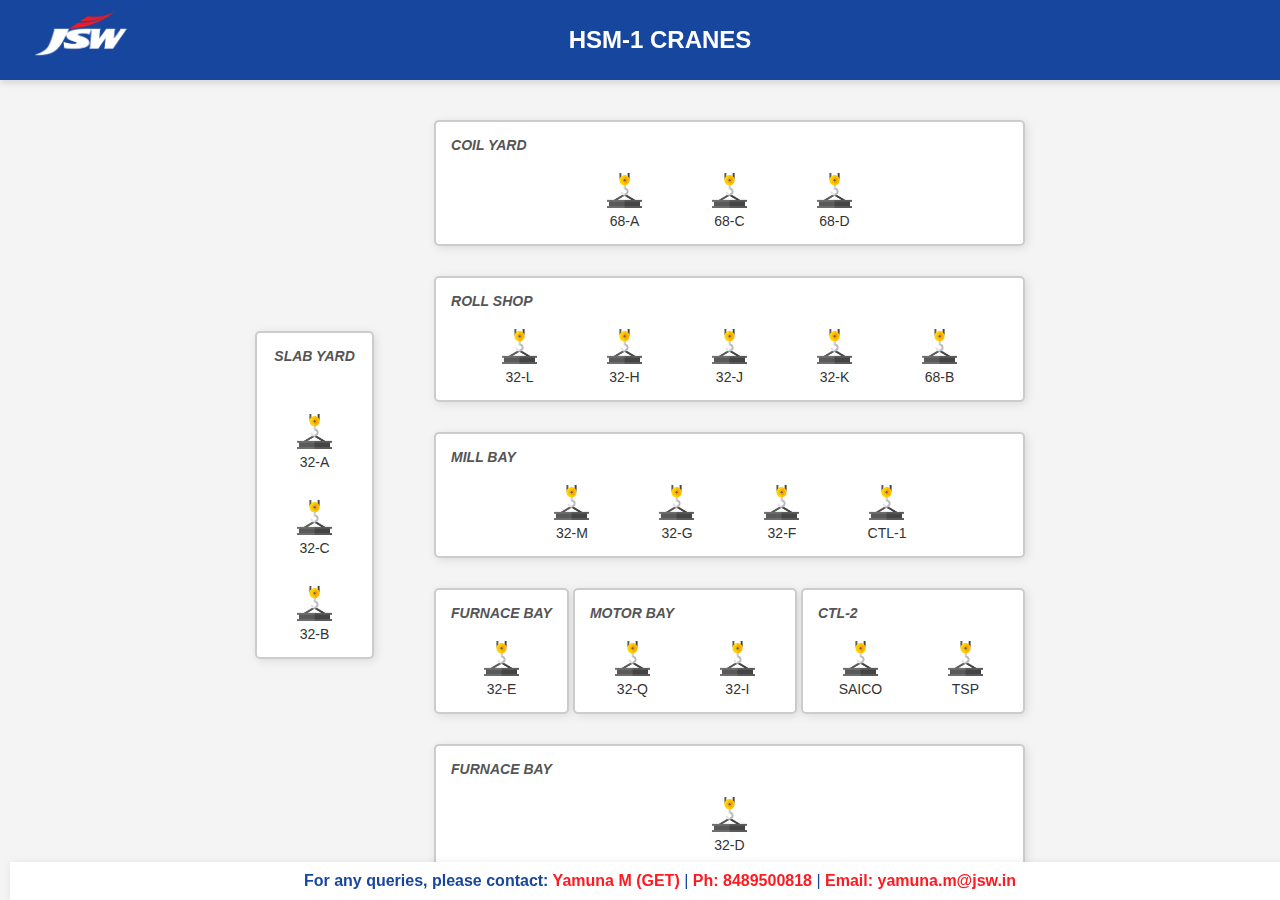
<file: index.html>
<!DOCTYPE html>
<html lang="en">

<head>
    <meta charset="UTF-8">
    <meta name="viewport" content="width=device-width, initial-scale=1.0">
    <title>SNAP2KNOW</title>
    <link rel="icon" type="image/x-icon" href="imgs\locate.png">
    <link rel="stylesheet" href="styles.css">
</head>

<body>
    <div class="navbar">
        <img src="imgs/logo.png" alt="Logo">
        <h1>HSM-1 CRANES</h1>
    </div>

    <div id="container">
        <!----------------------------------------------SLAB YARD CRANES------------------------------------------------------------------------------->
      <div id="vertical-column" class="box">
            <div class="row-text">SLAB YARD</div>
            <div class="pointer-container">
                <img class="pointer" src="imgs\crane.png" data-url="32-A.html">
                <div class="pointer-label">32-A</div>
            </div>

            <div class="pointer-container">
                <img class="pointer" src="imgs\crane.png" data-url="32-C.html">
                <div class="pointer-label">32-C</div>
            </div>
            <div class="pointer-container">
                <img class="pointer" src="imgs\crane.png" data-url="32-B.html">
                <div class="pointer-label">32-B</div>
            </div>
        </div>

        <!----------------------------------------------COIL YARD CRANES------------------------------------------------------------------------------->
        <div id="main-content">
            <div class="box">
                <div class="row-text">COIL YARD</div>
                <div class="row">
                    <div class="pointer-container">
                        <img class="pointer" src="imgs\crane.png" data-url="location1.html">
                        <div class="pointer-label">68-A</div>
                    </div>
                    <div class="pointer-container">
                        <img class="pointer" src="imgs\crane.png" data-url="location2.html">
                        <div class="pointer-label">68-C</div>
                    </div>
                    <div class="pointer-container">
                        <img class="pointer" src="imgs\crane.png" data-url="location2.html">
                        <div class="pointer-label">68-D</div>
                    </div>
                </div>
            </div>
            <!----------------------------------------------ROLL SHOP CRANES------------------------------------------------------------------------------->
            <div class="box">
                <div class="row-text">ROLL SHOP</div>
                <div class="row">
                    <div class="pointer-container">
                        <img class="pointer" src="imgs\crane.png" data-url="location3.html">
                        <div class="pointer-label">32-L</div>
                    </div>
                    <div class="pointer-container">
                        <img class="pointer" src="imgs\crane.png" data-url="location2.html">
                        <div class="pointer-label">32-H</div>
                    </div>
                    <div class="pointer-container">
                        <img class="pointer" src="imgs\crane.png" data-url="location2.html">
                        <div class="pointer-label">32-J</div>
                    </div>
                    <div class="pointer-container">
                        <img class="pointer" src="imgs\crane.png" data-url="location4.html">
                        <div class="pointer-label">32-K</div>
                    </div>
                    <div class="pointer-container">
                        <img class="pointer" src="imgs\crane.png" data-url="location4.html">
                        <div class="pointer-label">68-B</div>
                    </div>
                </div>
            </div>
            <!----------------------------------------------MILL BAY CRANES------------------------------------------------------------------------------->
            <div class="box">
                <div class="row-text">MILL BAY</div>
                <div class="row">
                    <div class="pointer-container">
                        <img class="pointer" src="imgs\crane.png" data-url="location3.html">
                        <div class="pointer-label">32-M</div>
                    </div>
                    <div class="pointer-container">
                        <img class="pointer" src="imgs\crane.png" data-url="location2.html">
                        <div class="pointer-label">32-G</div>
                    </div>
                    <div class="pointer-container">
                        <img class="pointer" src="imgs\crane.png" data-url="location2.html">
                        <div class="pointer-label">32-F</div>
                    </div>
                    <div class="pointer-container">
                        <img class="pointer" src="imgs\crane.png" data-url="location4.html">
                        <div class="pointer-label">CTL-1</div>
                    </div>
                </div>
            </div>
            <!----------------------------------------------FURNANCE BAY CRANES------------------------------------------------------------------------------->
            <div class="flex-container">

                <div class="box">
                    <div class="row-text">FURNACE BAY</div>
                    <div class="row">
                        <div class="pointer-container">
                            <img class="pointer" src="imgs\crane.png" data-url="location3.html">
                            <div class="pointer-label">32-E</div>
                        </div>
                    </div>
                </div>
                <!----------------------------------------------MOTOR BAY CRANES------------------------------------------------------------------------------->
                <div class="box">
                    <div class="row-text">MOTOR BAY</div>
                    <div class="row">
                        <div class="pointer-container">
                            <img class="pointer" src="imgs\crane.png" data-url="location5.html">
                            <div class="pointer-label">32-Q</div>
                        </div>
                        <div class="pointer-container">
                            <img class="pointer" src="imgs\crane.png" data-url="location6.html">
                            <div class="pointer-label">32-I</div>
                        </div>
                    </div>
                </div>
                <!----------------------------------------------CTL-2 CRANES------------------------------------------------------------------------------->
                <div class="box">
                    <div class="row-text">CTL-2</div>
                    <div class="row">
                        <div class="pointer-container">
                            <img class="pointer" src="imgs\crane.png" data-url="location5.html">
                            <div class="pointer-label">SAICO</div>
                        </div>
                        <div class="pointer-container">
                            <img class="pointer" src="imgs\crane.png" data-url="location6.html">
                            <div class="pointer-label">TSP</div>
                        </div>
                    </div>
                </div>
            </div>



            <!----------------------------------------------FURNANCE BAY CRANES------------------------------------------------------------------------------->
            <div class="box">
                <div class="row-text">FURNACE BAY</div>
                <div class="row">
                    <div class="pointer-container">
                        <img class="pointer" src="imgs\crane.png" data-url="location5.html">
                        <div class="pointer-label">32-D</div>
                    </div>
                </div>
            </div>
        </div>
    </div>

    <!--------------------------------------------FOOTER----------------------->
    <div class="footer">
        <strong>For any queries, please contact: </strong>
        <a href="#" class="contact-link">Yamuna M (GET)</a> | 
        <a href="tel:8489500818" class="contact-link">Ph: 8489500818</a> | 
        <a href="mailto:yamuna.m@jsw.in" class="contact-link">Email: yamuna.m@jsw.in</a>
    </div>

    <script>
        document.querySelectorAll('.pointer').forEach(pointer => {
            pointer.addEventListener('click', function () {
                window.location.href = this.getAttribute('data-url');
            });
        });
    </script>
</body>

</html>
</file>
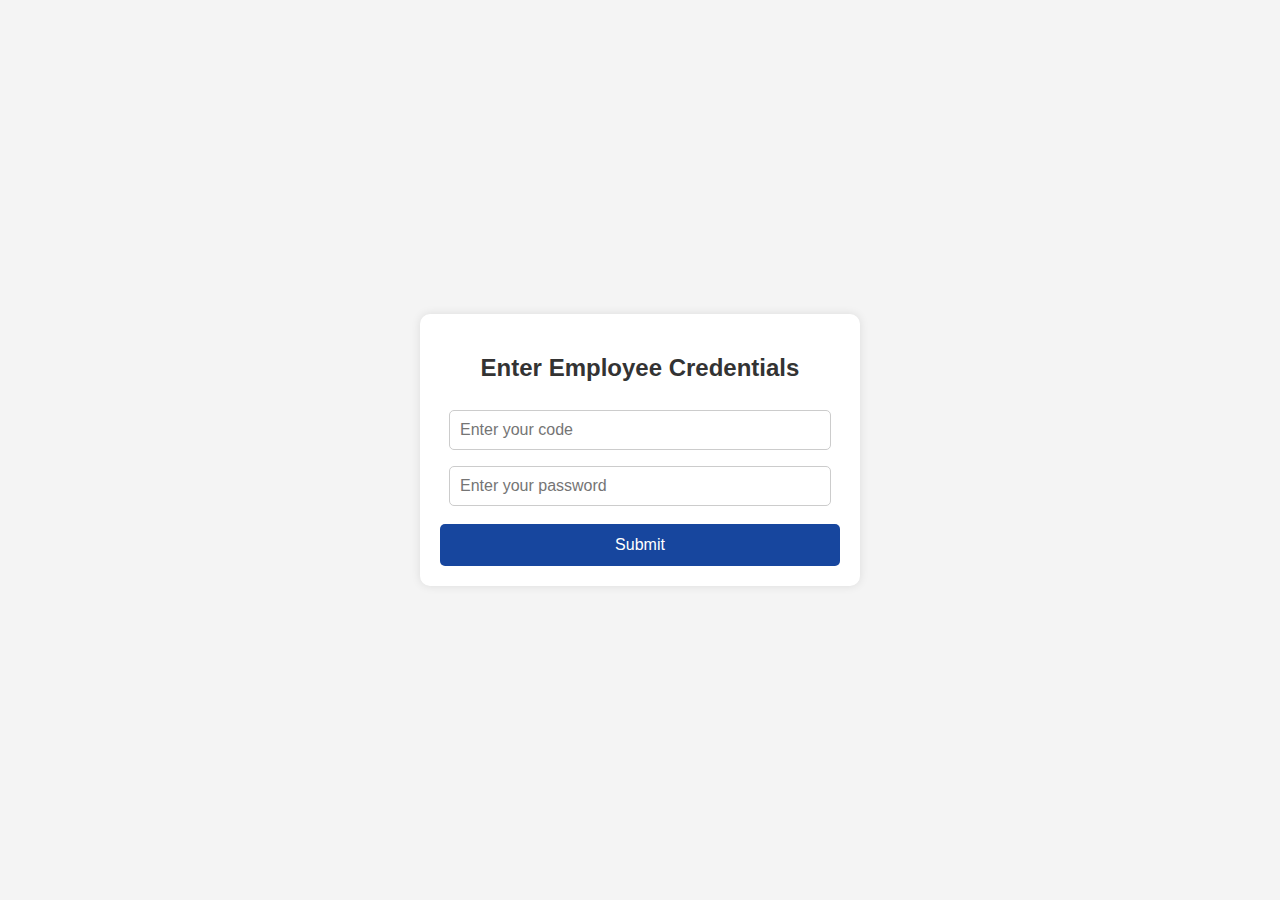
<file: 32-A.html>
<!DOCTYPE html>
<html lang="en">
<head>
    <meta charset="UTF-8">
    <meta name="viewport" content="width=device-width, initial-scale=1.0">
    <title>32-A Crane</title>
    <link rel="icon" type="image/x-icon" href="imgs\crane.png">
    <style>
    
    body {
      font-family: Arial, sans-serif;
      background-color: #f4f4f4;
      display: flex;
      justify-content: center;
      align-items: center;
      min-height: 100vh;
      margin: 0;
      padding: 10px;
      box-sizing: border-box;
      position: relative;
  }

  .menu {
      position: absolute;
      top: 20px;
      right: 20px;
  }

  .menu-button {
      background: #17469e;
      color: white;
      padding: 10px 15px;
      border: none;
      border-radius: 5px;
      cursor: pointer;
  }

  .menu-options {
      display: none;
      position: absolute;
      top: 40px;
      right: 0;
      background: white;
      box-shadow: 0px 0px 10px rgba(0, 0, 0, 0.1);
      border-radius: 5px;
      width: 150px;
  }

  .menu-options a {
      display: block;
      padding: 10px;
      text-decoration: none;
      color: #333;
  }

  .menu-options a:hover {
      background: #f4f4f4;
  }
   /* Login Form */
   .login-container {
            background: white;
            padding: 30px;
            box-shadow: 0px 4px 10px rgba(0, 0, 0, 0.1);
            border-radius: 10px;
            text-align: center;
            max-width: 350px;
            width: 100%;
        }

        .login-container h2 {
            margin-bottom: 20px;
            color: #333;
        }

        .login-container {
    text-align: center;
    background: white;
    padding: 20px;
    box-shadow: 0px 0px 10px rgba(0, 0, 0, 0.1);
    border-radius: 10px;
    width: 100%;
    max-width: 400px;
    margin: auto;
    display: flex;
    flex-direction: column;
    align-items: center;
}

.login-container input {
    width: 90%;
    padding: 10px;
    margin: 8px 0;
    border: 1px solid #ccc;
    border-radius: 5px;
    font-size: 16px;
    transition: 0.3s;
}

        .login-container input:focus {
            border-color: #17469e;
            outline: none;
        }

        .login-container button {
            width: 100%;
            background: #17469e;
            color: white;
            padding: 12px;
            border: none;
            border-radius: 5px;
            font-size: 16px;
            cursor: pointer;
            margin-top: 10px;
            transition: 0.3s;
        }

        .login-container button:hover {
            background: #0056b3;
        }


  .container {
      width: 100%;
      max-width: 500px;
      background: white;
      padding: 20px;
      box-shadow: 0px 0px 10px rgba(0, 0, 0, 0.1);
      border-radius: 5px;
      text-align: center;
  }

  h1 {
      color: #333;
      font-size: 24px;
  }

  .details {
      text-align: left;
      margin-top: 20px;
  }

  .details p {
      margin: 5px 0;
      font-size: 16px;
  }

  .critical {
      color: red;
      font-weight: bold;
  }

  .maintenance {
      margin-top: 20px;
      padding: 10px;
      background: #e9ecef;
      border-radius: 5px;
  }

  .maintenance h2 {
      font-size: 18px;
      margin-bottom: 10px;
  }

  .maintenance ul {
      list-style-type: none;
      padding: 0;
  }

  .maintenance li {
      background: white;
      padding: 8px;
      margin: 5px 0;
      border-radius: 5px;
      box-shadow: 0px 0px 5px rgba(0, 0, 0, 0.1);
  }

  .button-container {
      margin-top: 20px;
      display: flex;
      justify-content: space-between;
      gap: 10px;
  }

  .button-container button {
      flex: 1;
      padding: 10px;
      background: #17469e;
      color: white;
      border: none;
      border-radius: 5px;
      cursor: pointer;
      font-size: 14px;
      text-align: center;
  }

  .button-container button:hover {
      background: #0056b3;
  }

  /* Report selection modal */
  .modal {
      display: none;
      position: fixed;
      top: 0;
      left: 0;
      width: 100%;
      height: 100%;
      background: rgba(0, 0, 0, 0.5);
      justify-content: center;
      align-items: center;
  }

  .modal-content {
      background: white;
      padding: 20px;
      border-radius: 5px;
      text-align: center;
      width: 300px;
  }

  .modal-content button {
      margin: 5px;
      padding: 10px;
      width: 100%;
      background: #17469e;
      color: white;
      border: none;
      border-radius: 5px;
      cursor: pointer;
  }

  .modal-content button:hover {
      background: #0056b3;
  }

  @media (max-width: 600px) {
      .container {
          padding: 15px;
      }

      h1 {
          font-size: 20px;
      }

      .details p {
          font-size: 14px;
      }

      .button-container {
          flex-direction: column;
      }
  }

</style>
<script>
  function toggleMenu() {
      var menu = document.getElementById("menu-options");
      menu.style.display = menu.style.display === "block" ? "none" : "block";
  }

  function openFilteredReport(crane) {
      const baseUrl = "https://jsw-my.sharepoint.com/:x:/g/personal/cmd_conference_jsw_in/EYHj0ccEXFxKoFGNojFk3nUB55T8P7hW3jX4chH4xN0Zrg?e=aIOCST";
    
      const filterParam = encodeURIComponent(crane);
      const excelReportURL = `${baseUrl}&filter=${filterParam}`;
      window.open(excelReportURL, "_blank");
  }
</script>
<script>
    function verifyCode() {
        var credentials = {
            "1100750": "1406",
            "1406": "1406"
        };

        var userCode = document.getElementById("employeeCode").value;
        var userPassword = document.getElementById("employeePassword").value;

        if (credentials[userCode] && credentials[userCode] === userPassword) {
            document.getElementById("verification").style.display = "none";
            document.getElementById("content").style.display = "block";
        } else {
            alert("Invalid Code or Password! Access Denied.");
        }
    }
</script>
</head>
<body>

<!-- Login Form -->
<div id="verification" class="login-container">
    <h2>Enter Employee Credentials</h2>
    <input type="text" id="employeeCode" placeholder="Enter your code" required>
    <input type="password" id="employeePassword" placeholder="Enter your password" required>
    <button onclick="verifyCode()">Submit</button>
</div>
    </div>

    <!-- Protected Content (Hidden by Default) -->
    <div id="content" style="display: none;">
        <div class="menu">
            <button class="menu-button" onclick="toggleMenu()">☰</button>
            <div class="menu-options" id="menu-options">
                <a href="index.html">HSM-1</a>
                <a href="#">BF-1</a>
                <a href="#">BF-2</a>
                <a href="#">BF-3</a>
                <a href="#">BF-4</a>
                <a href="#">COREX-1</a>
                <a href="#">COREX-2</a>
                <a href="#">LRS</a>
                <a href="#">SP-2</a>
                <a href="#">PP-1</a>
            </div>
        </div>
        <div class="container">
            <h1>32-A CRANE</h1>
            <div class="details">
                <p><strong>Plant:</strong> HSM-1</p>
                <p><strong>Location:</strong> SLAB YARD</p>
                <p><strong>Capacity:</strong> 100T</p>
                <p><strong>Type:</strong> <span class="critical">CRITICAL</span></p>
                <p><strong>Motor Make:</strong> SIEMENS</p>
                <p><strong>Motor Type:</strong> SQUIRREL CAGE</p>
                <p><strong>Drive Make:</strong> SIEMENS</p>
                <p><strong>Motion:</strong> MH, AH, CT, LT1, LT2</p>
            </div>
            <div class="maintenance">
                <h2>Maintenance History</h2>
                <ul>
                    <li>Last Maintenance: 03 March 2025 </li>
                    <li>Previous Maintenance: 18 Feb 2025</li>
                    <li>Next Scheduled: None</li>
                </ul>
            </div>
            <div class="button-container">
                <button onclick="window.open('Electrical/32-A.pdf', '_blank')">Electrical Diagram</button>
                <button onclick="window.open('Checklist.html', '_blank')">Checklist</button>
                <button onclick="showReportOptions()">Report</button>
            </div>
        </div>
        <div class="modal" id="reportModal">
            <div class="modal-content">
                <h2>Select Report Type</h2>
                <button onclick="openReport('BDreport')">BD Report</button>
                <button onclick="openReport('onedrive')">Onedrive Report</button>
                <button onclick="closeModal()">Cancel</button>
            </div>
        </div>
    
        <script>
            function showReportOptions() {
                document.getElementById("reportModal").style.display = "flex";
            }
    
            function closeModal() {
                document.getElementById("reportModal").style.display = "none";
            }
    
            function openReport(type) {
                let craneID = "32-A";  
                let oneDriveLinks = {
                    "BDreport": "https://jsw-my.sharepoint.com/:x:/g/personal/yamuna_m_jsw_in/EeWzk7_q_zZKrcmtGiAcWv4BbLcuZkLKFppJOSc7HAwFnA?e=UkVy99",
                    "onedrive": "https://jsw-my.sharepoint.com/shared?id=%2Fpersonal%2Fcmd%5Fconference%5Fjsw%5Fin%2FDocuments%2FEOT%20CRANES%20REPORTS&listurl=%2Fpersonal%2Fcmd%5Fconference%5Fjsw%5Fin%2FDocuments"
                };
    
                let url = oneDriveLinks[type];
                if (url) {
                    window.open(url, "_blank");
                } else {
                    alert("Report not available.");
                }
    
                closeModal();
            }
        </script>
    
    </div>

    
</body>
</html>
</file>
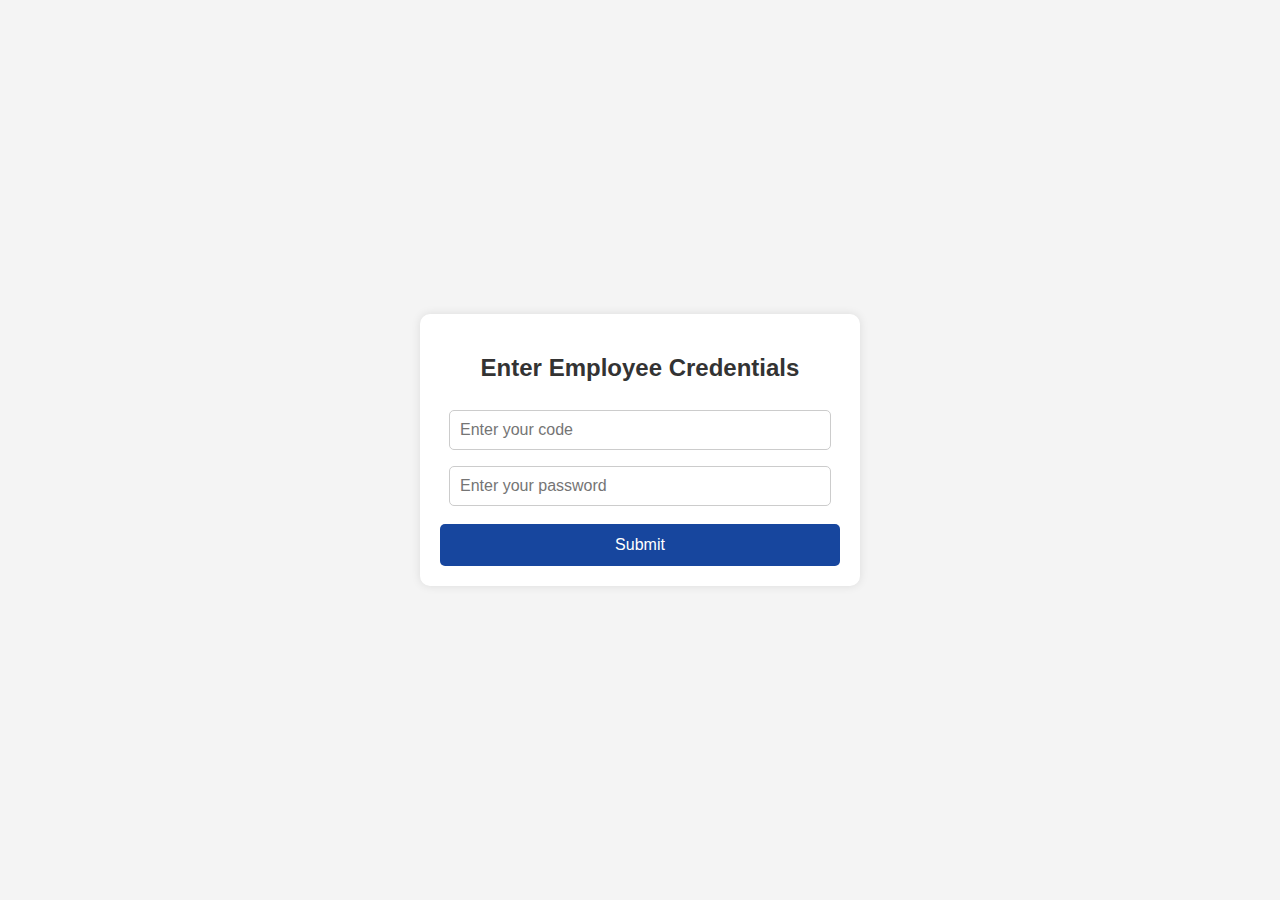
<file: 32-B.html>
<!DOCTYPE html>
<html lang="en">
<head>
    <meta charset="UTF-8">
    <meta name="viewport" content="width=device-width, initial-scale=1.0">
    <title>32-B Crane</title>
    <link rel="icon" type="image/x-icon" href="imgs\crane.png">
    <style>
    
    body {
      font-family: Arial, sans-serif;
      background-color: #f4f4f4;
      display: flex;
      justify-content: center;
      align-items: center;
      min-height: 100vh;
      margin: 0;
      padding: 10px;
      box-sizing: border-box;
      position: relative;
  }

  .menu {
      position: absolute;
      top: 20px;
      right: 20px;
  }

  .menu-button {
      background: #17469e;
      color: white;
      padding: 10px 15px;
      border: none;
      border-radius: 5px;
      cursor: pointer;
  }

  .menu-options {
      display: none;
      position: absolute;
      top: 40px;
      right: 0;
      background: white;
      box-shadow: 0px 0px 10px rgba(0, 0, 0, 0.1);
      border-radius: 5px;
      width: 150px;
  }

  .menu-options a {
      display: block;
      padding: 10px;
      text-decoration: none;
      color: #333;
  }

  .menu-options a:hover {
      background: #f4f4f4;
  }
   /* Login Form */
   .login-container {
            background: white;
            padding: 30px;
            box-shadow: 0px 4px 10px rgba(0, 0, 0, 0.1);
            border-radius: 10px;
            text-align: center;
            max-width: 350px;
            width: 100%;
        }

        .login-container h2 {
            margin-bottom: 20px;
            color: #333;
        }

        .login-container {
    text-align: center;
    background: white;
    padding: 20px;
    box-shadow: 0px 0px 10px rgba(0, 0, 0, 0.1);
    border-radius: 10px;
    width: 100%;
    max-width: 400px;
    margin: auto;
    display: flex;
    flex-direction: column;
    align-items: center;
}

.login-container input {
    width: 90%;
    padding: 10px;
    margin: 8px 0;
    border: 1px solid #ccc;
    border-radius: 5px;
    font-size: 16px;
    transition: 0.3s;
}

        .login-container input:focus {
            border-color: #17469e;
            outline: none;
        }

        .login-container button {
            width: 100%;
            background: #17469e;
            color: white;
            padding: 12px;
            border: none;
            border-radius: 5px;
            font-size: 16px;
            cursor: pointer;
            margin-top: 10px;
            transition: 0.3s;
        }

        .login-container button:hover {
            background: #0056b3;
        }


  .container {
      width: 100%;
      max-width: 500px;
      background: white;
      padding: 20px;
      box-shadow: 0px 0px 10px rgba(0, 0, 0, 0.1);
      border-radius: 5px;
      text-align: center;
  }

  h1 {
      color: #333;
      font-size: 24px;
  }

  .details {
      text-align: left;
      margin-top: 20px;
  }

  .details p {
      margin: 5px 0;
      font-size: 16px;
  }

  .critical {
      color: red;
      font-weight: bold;
  }

  .maintenance {
      margin-top: 20px;
      padding: 10px;
      background: #e9ecef;
      border-radius: 5px;
  }

  .maintenance h2 {
      font-size: 18px;
      margin-bottom: 10px;
  }

  .maintenance ul {
      list-style-type: none;
      padding: 0;
  }

  .maintenance li {
      background: white;
      padding: 8px;
      margin: 5px 0;
      border-radius: 5px;
      box-shadow: 0px 0px 5px rgba(0, 0, 0, 0.1);
  }

  .button-container {
      margin-top: 20px;
      display: flex;
      justify-content: space-between;
      gap: 10px;
  }

  .button-container button {
      flex: 1;
      padding: 10px;
      background: #17469e;
      color: white;
      border: none;
      border-radius: 5px;
      cursor: pointer;
      font-size: 14px;
      text-align: center;
  }

  .button-container button:hover {
      background: #0056b3;
  }

  /* Report selection modal */
  .modal {
      display: none;
      position: fixed;
      top: 0;
      left: 0;
      width: 100%;
      height: 100%;
      background: rgba(0, 0, 0, 0.5);
      justify-content: center;
      align-items: center;
  }

  .modal-content {
      background: white;
      padding: 20px;
      border-radius: 5px;
      text-align: center;
      width: 300px;
  }

  .modal-content button {
      margin: 5px;
      padding: 10px;
      width: 100%;
      background: #17469e;
      color: white;
      border: none;
      border-radius: 5px;
      cursor: pointer;
  }

  .modal-content button:hover {
      background: #0056b3;
  }

  @media (max-width: 600px) {
      .container {
          padding: 15px;
      }

      h1 {
          font-size: 20px;
      }

      .details p {
          font-size: 14px;
      }

      .button-container {
          flex-direction: column;
      }
  }

</style>
<script>
  function toggleMenu() {
      var menu = document.getElementById("menu-options");
      menu.style.display = menu.style.display === "block" ? "none" : "block";
  }

  function openFilteredReport(crane) {
      const baseUrl = "https://jsw-my.sharepoint.com/:x:/g/personal/cmd_conference_jsw_in/EYHj0ccEXFxKoFGNojFk3nUB55T8P7hW3jX4chH4xN0Zrg?e=aIOCST";
    
      const filterParam = encodeURIComponent(crane);
      const excelReportURL = `${baseUrl}&filter=${filterParam}`;
      window.open(excelReportURL, "_blank");
  }
</script>
<script>
    function verifyCode() {
        var credentials = {
            "1100750": "1406",
            "1406": "1406"
        };

        var userCode = document.getElementById("employeeCode").value;
        var userPassword = document.getElementById("employeePassword").value;

        if (credentials[userCode] && credentials[userCode] === userPassword) {
            document.getElementById("verification").style.display = "none";
            document.getElementById("content").style.display = "block";
        } else {
            alert("Invalid Code or Password! Access Denied.");
        }
    }
</script>
</head>
<body>

<!-- Login Form -->
<div id="verification" class="login-container">
    <h2>Enter Employee Credentials</h2>
    <input type="text" id="employeeCode" placeholder="Enter your code" required>
    <input type="password" id="employeePassword" placeholder="Enter your password" required>
    <button onclick="verifyCode()">Submit</button>
</div>
    </div>

    <!-- Protected Content (Hidden by Default) -->
    <div id="content" style="display: none;">
        <div class="menu">
            <button class="menu-button" onclick="toggleMenu()">☰</button>
            <div class="menu-options" id="menu-options">
                <a href="index.html">HSM-1</a>
                <a href="#">BF-1</a>
                <a href="#">BF-2</a>
                <a href="#">BF-3</a>
                <a href="#">BF-4</a>
                <a href="#">COREX-1</a>
                <a href="#">COREX-2</a>
                <a href="#">LRS</a>
                <a href="#">SP-2</a>
                <a href="#">PP-1</a>
            </div>
        </div>
        <h1>32-B CRANE</h1>
        <div class="details">
            <p><strong>Plant:</strong> HSM-1</p>
            <p><strong>Location:</strong> SLAB YARD</p>
            <p><strong>Capacity:</strong> 100T</p>
            <p><strong>Type:</strong> <span class="critical">CRITICAL</span></p>
            <p><strong>Motor Make:</strong> SIEMENS</p>
            <p><strong>Motor Type:</strong> SQUIRREL CAGE</p>
            <p><strong>Drive Make:</strong> SIEMENS</p>
            <p><strong>Motion:</strong> MH, AH, CT, LT1, LT1, LT2, LT2</p>
        </div>
        <div class="maintenance">
            <h2>Maintenance History</h2>
            <ul>
                <li>Last Maintenance: 01 March 2025</li>
                <li>Previous Maintenance: 08 Feb 2025</li>
                <li>Next Scheduled: None</li>
            </ul>
            </div>
            <div class="button-container">
                <button onclick="window.open('Electrical/32-B.pdf', '_blank')">Electrical Diagram</button>
                <button onclick="window.open('Checklist.html', '_blank')">Checklist</button>
                <button onclick="showReportOptions()">Report</button>
            </div>
        </div>
        <div class="modal" id="reportModal">
            <div class="modal-content">
                <h2>Select Report Type</h2>
                <button onclick="openReport('BDreport')">BD Report</button>
                <button onclick="openReport('onedrive')">Onedrive Report</button>
                <button onclick="closeModal()">Cancel</button>
            </div>
        </div>
    
        <script>
            function showReportOptions() {
                document.getElementById("reportModal").style.display = "flex";
            }
    
            function closeModal() {
                document.getElementById("reportModal").style.display = "none";
            }
    
            function openReport(type) {
                let craneID = "32-B";  
                let oneDriveLinks = {
                    "BDreport": "https://jsw-my.sharepoint.com/:x:/g/personal/yamuna_m_jsw_in/EeWzk7_q_zZKrcmtGiAcWv4BbLcuZkLKFppJOSc7HAwFnA?e=UkVy99",
                    "onedrive": "https://jsw-my.sharepoint.com/shared?id=%2Fpersonal%2Fcmd%5Fconference%5Fjsw%5Fin%2FDocuments%2FEOT%20CRANES%20REPORTS&listurl=%2Fpersonal%2Fcmd%5Fconference%5Fjsw%5Fin%2FDocuments"
                };
    
                let url = oneDriveLinks[type];
                if (url) {
                    window.open(url, "_blank");
                } else {
                    alert("Report not available.");
                }
    
                closeModal();
            }
        </script>
    
    </div>

    
</body>
</html>
</file>
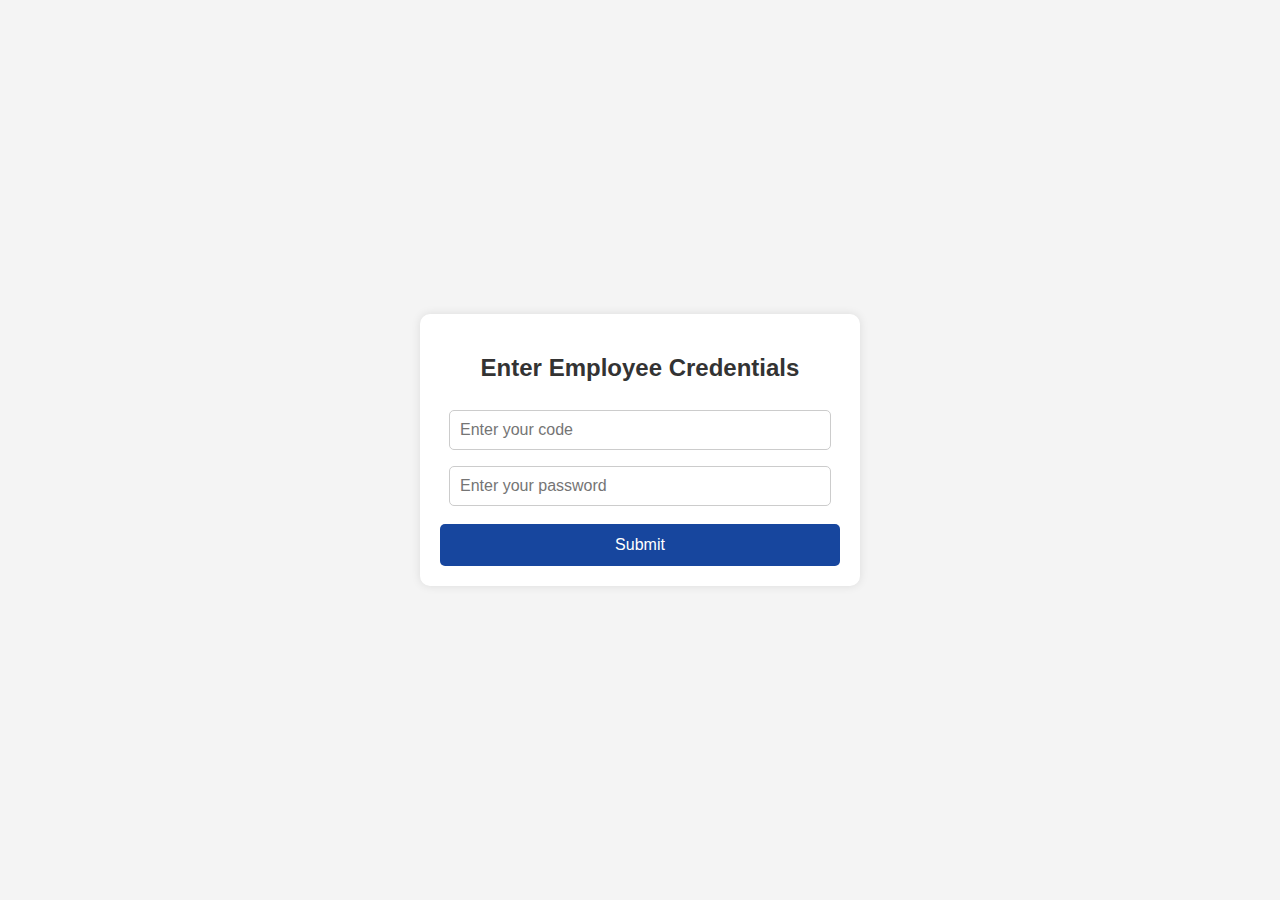
<file: 32-C.html>
<!DOCTYPE html>
<html lang="en">
<head>
    <meta charset="UTF-8">
    <meta name="viewport" content="width=device-width, initial-scale=1.0">
    <title>32C Crane</title>
    <link rel="icon" type="image/x-icon" href="imgs\crane.png">
    <style>
    
    body {
      font-family: Arial, sans-serif;
      background-color: #f4f4f4;
      display: flex;
      justify-content: center;
      align-items: center;
      min-height: 100vh;
      margin: 0;
      padding: 10px;
      box-sizing: border-box;
      position: relative;
  }

  .menu {
      position: absolute;
      top: 20px;
      right: 20px;
  }

  .menu-button {
      background: #17469e;
      color: white;
      padding: 10px 15px;
      border: none;
      border-radius: 5px;
      cursor: pointer;
  }

  .menu-options {
      display: none;
      position: absolute;
      top: 40px;
      right: 0;
      background: white;
      box-shadow: 0px 0px 10px rgba(0, 0, 0, 0.1);
      border-radius: 5px;
      width: 150px;
  }

  .menu-options a {
      display: block;
      padding: 10px;
      text-decoration: none;
      color: #333;
  }

  .menu-options a:hover {
      background: #f4f4f4;
  }
   /* Login Form */
   .login-container {
            background: white;
            padding: 30px;
            box-shadow: 0px 4px 10px rgba(0, 0, 0, 0.1);
            border-radius: 10px;
            text-align: center;
            max-width: 350px;
            width: 100%;
        }

        .login-container h2 {
            margin-bottom: 20px;
            color: #333;
        }

        .login-container {
    text-align: center;
    background: white;
    padding: 20px;
    box-shadow: 0px 0px 10px rgba(0, 0, 0, 0.1);
    border-radius: 10px;
    width: 100%;
    max-width: 400px;
    margin: auto;
    display: flex;
    flex-direction: column;
    align-items: center;
}

.login-container input {
    width: 90%;
    padding: 10px;
    margin: 8px 0;
    border: 1px solid #ccc;
    border-radius: 5px;
    font-size: 16px;
    transition: 0.3s;
}

        .login-container input:focus {
            border-color: #17469e;
            outline: none;
        }

        .login-container button {
            width: 100%;
            background: #17469e;
            color: white;
            padding: 12px;
            border: none;
            border-radius: 5px;
            font-size: 16px;
            cursor: pointer;
            margin-top: 10px;
            transition: 0.3s;
        }

        .login-container button:hover {
            background: #0056b3;
        }


  .container {
      width: 100%;
      max-width: 500px;
      background: white;
      padding: 20px;
      box-shadow: 0px 0px 10px rgba(0, 0, 0, 0.1);
      border-radius: 5px;
      text-align: center;
  }

  h1 {
      color: #333;
      font-size: 24px;
  }

  .details {
      text-align: left;
      margin-top: 20px;
  }

  .details p {
      margin: 5px 0;
      font-size: 16px;
  }

  .critical {
      color: red;
      font-weight: bold;
  }

  .maintenance {
      margin-top: 20px;
      padding: 10px;
      background: #e9ecef;
      border-radius: 5px;
  }

  .maintenance h2 {
      font-size: 18px;
      margin-bottom: 10px;
  }

  .maintenance ul {
      list-style-type: none;
      padding: 0;
  }

  .maintenance li {
      background: white;
      padding: 8px;
      margin: 5px 0;
      border-radius: 5px;
      box-shadow: 0px 0px 5px rgba(0, 0, 0, 0.1);
  }

  .button-container {
      margin-top: 20px;
      display: flex;
      justify-content: space-between;
      gap: 10px;
  }

  .button-container button {
      flex: 1;
      padding: 10px;
      background: #17469e;
      color: white;
      border: none;
      border-radius: 5px;
      cursor: pointer;
      font-size: 14px;
      text-align: center;
  }

  .button-container button:hover {
      background: #0056b3;
  }

  /* Report selection modal */
  .modal {
      display: none;
      position: fixed;
      top: 0;
      left: 0;
      width: 100%;
      height: 100%;
      background: rgba(0, 0, 0, 0.5);
      justify-content: center;
      align-items: center;
  }

  .modal-content {
      background: white;
      padding: 20px;
      border-radius: 5px;
      text-align: center;
      width: 300px;
  }

  .modal-content button {
      margin: 5px;
      padding: 10px;
      width: 100%;
      background: #17469e;
      color: white;
      border: none;
      border-radius: 5px;
      cursor: pointer;
  }

  .modal-content button:hover {
      background: #0056b3;
  }

  @media (max-width: 600px) {
      .container {
          padding: 15px;
      }

      h1 {
          font-size: 20px;
      }

      .details p {
          font-size: 14px;
      }

      .button-container {
          flex-direction: column;
      }
  }

</style>
<script>
  function toggleMenu() {
      var menu = document.getElementById("menu-options");
      menu.style.display = menu.style.display === "block" ? "none" : "block";
  }

  function openFilteredReport(crane) {
      const baseUrl = "https://jsw-my.sharepoint.com/:x:/g/personal/cmd_conference_jsw_in/EYHj0ccEXFxKoFGNojFk3nUB55T8P7hW3jX4chH4xN0Zrg?e=aIOCST";
    
      const filterParam = encodeURIComponent(crane);
      const excelReportURL = `${baseUrl}&filter=${filterParam}`;
      window.open(excelReportURL, "_blank");
  }
</script>
<script>
    function verifyCode() {
        var credentials = {
            "1100750": "1406",
            "1406": "1406"
        };

        var userCode = document.getElementById("employeeCode").value;
        var userPassword = document.getElementById("employeePassword").value;

        if (credentials[userCode] && credentials[userCode] === userPassword) {
            document.getElementById("verification").style.display = "none";
            document.getElementById("content").style.display = "block";
        } else {
            alert("Invalid Code or Password! Access Denied.");
        }
    }
</script>
</head>
<body>

<!-- Login Form -->
<div id="verification" class="login-container">
    <h2>Enter Employee Credentials</h2>
    <input type="text" id="employeeCode" placeholder="Enter your code" required>
    <input type="password" id="employeePassword" placeholder="Enter your password" required>
    <button onclick="verifyCode()">Submit</button>
</div>
    </div>

    <!-- Protected Content (Hidden by Default) -->
    <div id="content" style="display: none;">
        <div class="menu">
            <button class="menu-button" onclick="toggleMenu()">☰</button>
            <div class="menu-options" id="menu-options">
                <a href="index.html">HSM-1</a>
                <a href="#">BF-1</a>
                <a href="#">BF-2</a>
                <a href="#">BF-3</a>
                <a href="#">BF-4</a>
                <a href="#">COREX-1</a>
                <a href="#">COREX-2</a>
                <a href="#">LRS</a>
                <a href="#">SP-2</a>
                <a href="#">PP-1</a>
            </div>
        </div>
        <div class="container">
            <h1>32-C CRANE</h1>
            <div class="details">
                <p><strong>Plant:</strong> HSM-1</p>
                <p><strong>Location:</strong> SLAB YARD</p>
                <p><strong>Capacity:</strong> 35T</p>
                <p><strong>Type:</strong> <span class="critical">CRITICAL</span></p>
                <p><strong>Motor Make:</strong> SIEMENS</p>
                <p><strong>Motor Type:</strong> SQUIRREL CAGE</p>
                <p><strong>Drive Make:</strong> SIEMENS</p>
                <p><strong>Motion:</strong> MH, AH, CT, LT1, LT1</p>
            </div>
            <div class="maintenance">
                <h2>Maintenance History</h2>
                <ul>
                    <li>Last Maintenance: 01 March 2025</li>
                    <li>Previous Maintenance: 05 Feb 2025</li>
                    <li>Next Scheduled: None</li>
                </ul>
            </div>
            <div class="button-container">
                <button onclick="window.open('Electrical/32-C.pdf', '_blank')">Electrical Diagram</button>
                <button onclick="window.open('Checklist.html', '_blank')">Checklist</button>
                <button onclick="showReportOptions()">Report</button>
            </div>
        </div>
        <div class="modal" id="reportModal">
            <div class="modal-content">
                <h2>Select Report Type</h2>
                <button onclick="openReport('BDreport')">BD Report</button>
                <button onclick="openReport('onedrive')">Onedrive Report</button>
                <button onclick="closeModal()">Cancel</button>
            </div>
        </div>
    
        <script>
            function showReportOptions() {
                document.getElementById("reportModal").style.display = "flex";
            }
    
            function closeModal() {
                document.getElementById("reportModal").style.display = "none";
            }
    
            function openReport(type) {
                let craneID = "32-C";  
                let oneDriveLinks = {
                    "BDreport": "https://jsw-my.sharepoint.com/:x:/g/personal/yamuna_m_jsw_in/EeWzk7_q_zZKrcmtGiAcWv4BbLcuZkLKFppJOSc7HAwFnA?e=UkVy99",
                    "onedrive": "https://jsw-my.sharepoint.com/shared?id=%2Fpersonal%2Fcmd%5Fconference%5Fjsw%5Fin%2FDocuments%2FEOT%20CRANES%20REPORTS&listurl=%2Fpersonal%2Fcmd%5Fconference%5Fjsw%5Fin%2FDocuments"
                };
    
                let url = oneDriveLinks[type];
                if (url) {
                    window.open(url, "_blank");
                } else {
                    alert("Report not available.");
                }
    
                closeModal();
            }
        </script>
    
    </div>

    
</body>
</html>
</file>
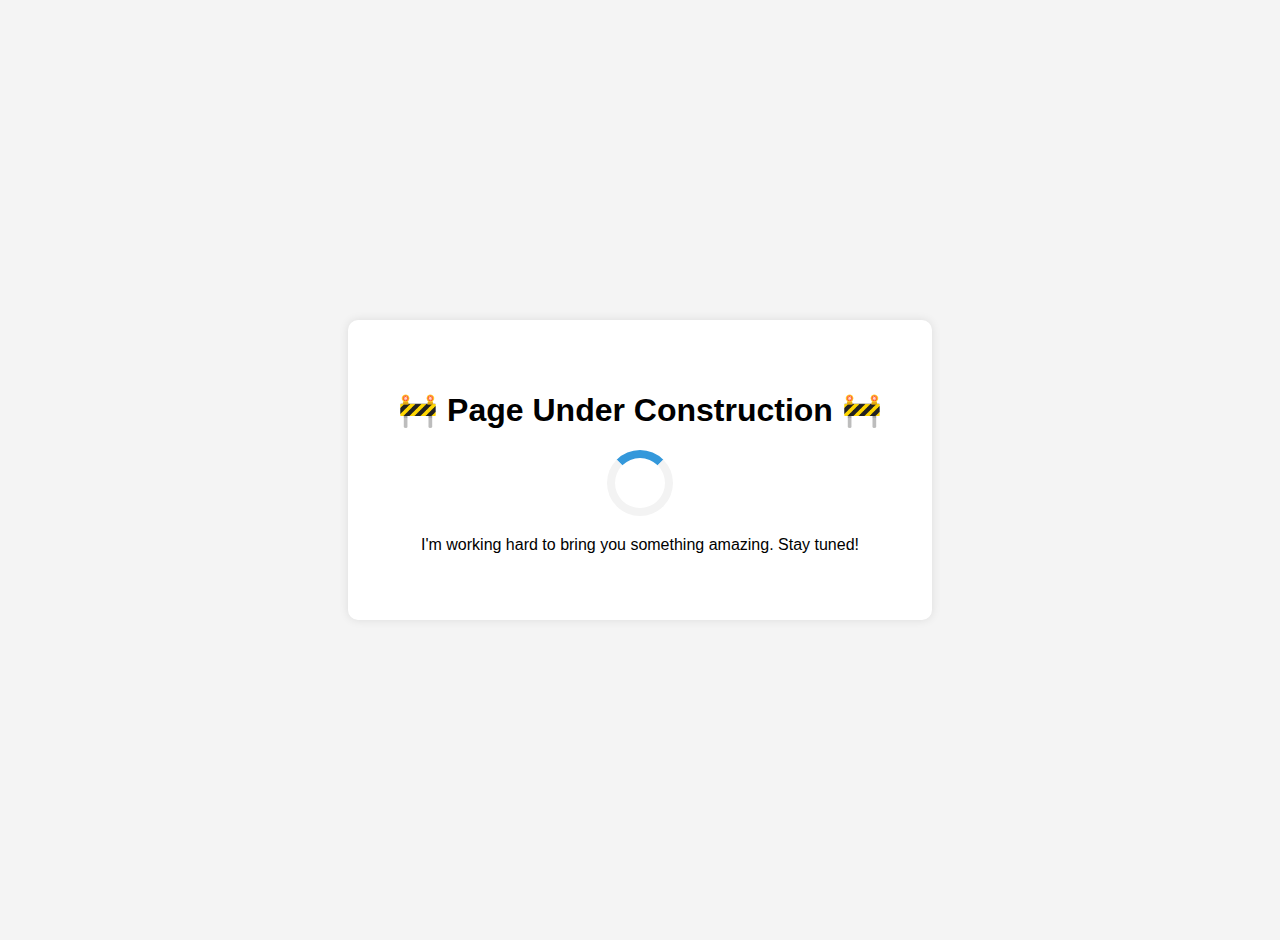
<file: Checklist.html>
<!DOCTYPE html>
<html lang="en">
<head>
    <meta charset="UTF-8">
    <meta name="viewport" content="width=device-width, initial-scale=1.0">
    <title>Page Under Construction</title>
    <link rel="icon" type="image/x-icon" href="imgs\crane.png">
    <style>
        body {
            font-family: Arial, sans-serif;
            background-color: #f4f4f4;
            text-align: center;
            display: flex;
            justify-content: center;
            align-items: center;
            height: 100vh;
            margin: 0;
            padding: 20px;
        }
        .container {
            background: white;
            padding: 50px;
            border-radius: 10px;
            box-shadow: 0 0 10px rgba(0, 0, 0, 0.1);
            max-width: 90%;
        }
        .loader {
            border: 8px solid #f3f3f3;
            border-top: 8px solid #3498db;
            border-radius: 50%;
            width: 50px;
            height: 50px;
            animation: spin 1s linear infinite;
            margin: 20px auto;
        }
        @keyframes spin {
            0% { transform: rotate(0deg); }
            100% { transform: rotate(360deg); }
        }
        @media (max-width: 600px) {
            .container {
                padding: 30px;
            }
            h1 {
                font-size: 20px;
            }
            p {
                font-size: 14px;
            }
        }
    </style>
</head>
<body>
    <div class="container">
        <h1>🚧 Page Under Construction 🚧</h1>
        <div class="loader"></div>
        <p>I'm  working hard to bring you something amazing. Stay tuned!</p>
    </div>
</body>
</html>
</file>
<file: styles.css>
body {
    font-family: Arial, sans-serif;
    background-color: #f4f4f4;
    text-align: center;
    margin: 10px;
    padding: 0;
}

.navbar {
    display: flex;
    align-items: center;
    justify-content: center;
    background-color: #17469e;
    color: rgb(255, 255, 255);
    padding: 20px;
    position: fixed;
    height: 40px;
    width: 100%;
    top: 0;
    left: 0;
    box-shadow: 0px 4px 6px rgba(0, 0, 0, 0.1);
}

.navbar img {
    height: 50px;
    margin-right: 15PX;
    margin-bottom: 15px;
    position: absolute;
    left: 20px;
}

.navbar h1 {
    margin: 0;
    font-size: 24px;
}

h1 {
    color: #ffffff;
}

.flex-container {
    display: flex;
    justify-content: space-between;
    gap: 4px;
}

#container {
    display: flex;
    justify-content: center;
    align-items: center;
    gap: 60px;
    margin-top: 120px;
    flex-wrap: wrap;
}

.box {
    border: 2px solid #ccc;
    padding: 15px;
    border-radius: 5px;
    background-color: white;
    box-shadow: 2px 2px 10px rgba(0, 0, 0, 0.1);
    transition: all 0.3s ease-in-out;
}

#vertical-column {
    display: flex;
    flex-direction: column;
    align-items: center;
    gap: 30px;
}

#main-content {
    display: flex;
    flex-direction: column;
    gap: 30px;
}

.row {
    display: flex;
    justify-content: center;
    gap: 20px;
    flex-wrap: wrap;
}

.pointer-container {
    display: flex;
    flex-direction: column;
    align-items: center;
}

.pointer {
    width: 35px;
    height: 35px;
    transition: transform 0.3s ease-in-out;
    margin-left: 25px;
    margin-right: 25px;
    cursor: pointer;
}

.pointer:hover {
    transform: scale(1.2);
}

.pointer-label {
    margin-top: 5px;
    font-size: 14px;
    color: #333;
}

.row-text {
    margin-bottom: 20px;
    font-size: 14px;
    font-weight: bold;
    font-style: italic;
    color: #555;
    text-align: left;
}

.footer {
    background-color: #ffffff;
    color: #17469e;
    font-style: bold;
    text-align: center;
    padding: 10px;
    box-shadow: 2px 2px 10px rgba(0, 0, 0, 0.1);
    position: fixed;
    bottom: 0;
    width: 100%;
}
.contact-link {
    color: rgb(255, 25, 32);
    text-decoration: none;
    font-weight: bold;
}

.contact-link:hover {
    text-decoration: underline; 
}


@media (max-width: 768px) {
    #container {
        flex-direction: column;
        align-items: center;
    }

    .box {
        width: 90%;
        padding: 15px;
    }

    .pointer {
        width: 40px;
        height: 40px;
    }
}

@media (max-width: 480px) {
    .pointer {
        width: 30px;
        height: 30px;
    }

    .row {
        gap: 15px;
    }

    .box {
        padding: 10px;
    }

    .pointer-label {
        font-size: 12px;
    }
}
</file>
